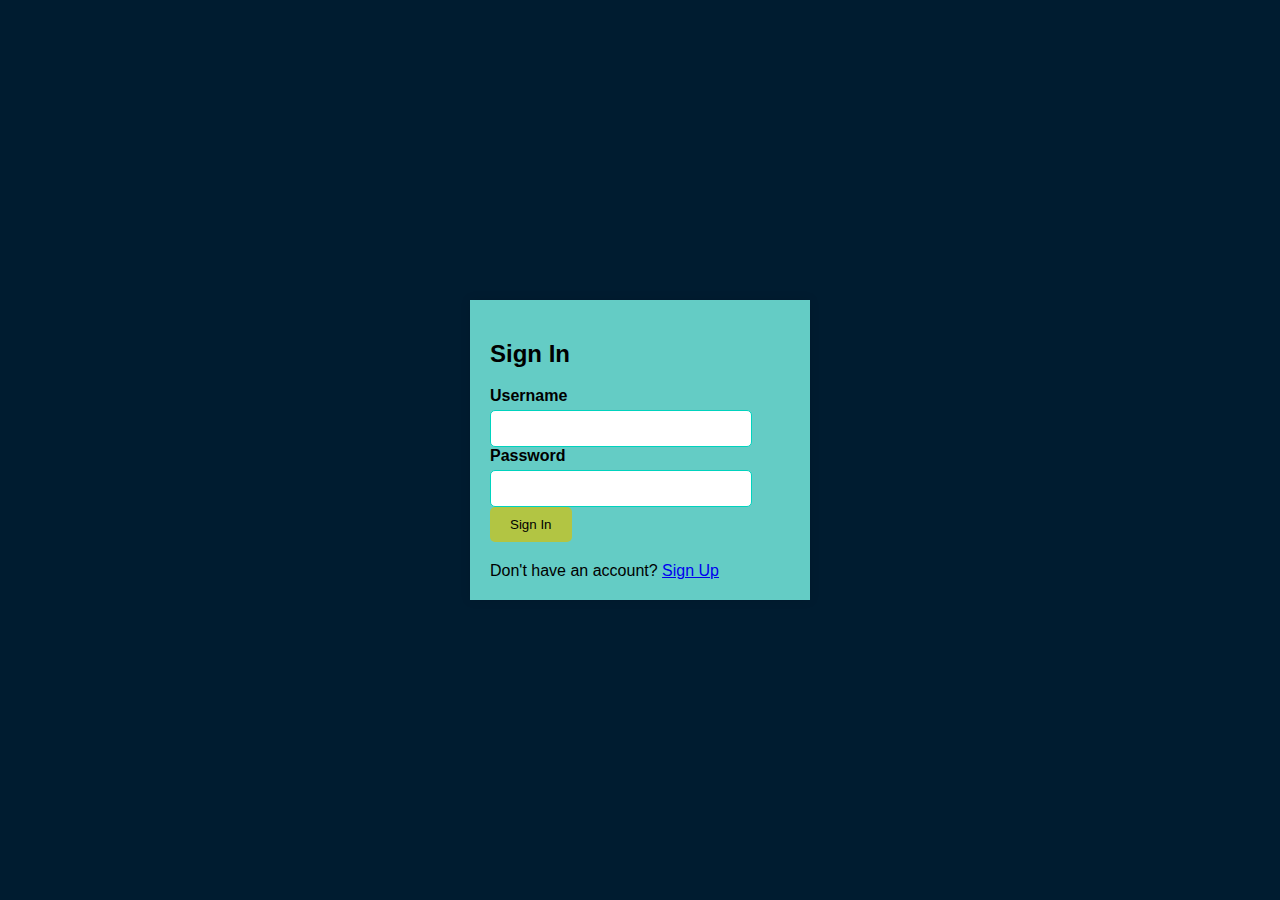
<file: index.html>
<!DOCTYPE html>
<html>
<head>
  <title>Sign In</title>
  <style>
    body {
      font-family: Arial, sans-serif;
      background-color: #001C30;
      display: flex;
      height: 100vh;
      align-items: center;
      justify-content: center;
      margin: 0;
    }

    .form-box {
      background-color: #64CCC5;
      box-shadow: 0 0 10px rgba(0, 0, 0, 0.1);
      padding: 20px;
      display:grid;
      flex-direction: column;
      align-items: center;
      width: 300px;
    }

    .form-group {
      margin-bottom: 20px;
      width: 100%;
    }

    .form-group label {
      display: block;
      font-weight: bold;
      margin-bottom: 5px;
    }

    .form-group input {
      width: 80%;
      padding: 10px;
      border-radius: 5px;
      border: 1px solid #00d3be;
    }

    .form-group button {
      padding: 10px 20px;
      background-color: #b2c543;
      color: #000000;
      border:teal;
      border-radius: 5px;
      cursor: pointer;
    }

    .form-group button:hover {
      background-color: #45a049;
    }

    .form-group .signup-link {
      margin-top: 10px;
      text-align: center;
    }
  </style>
</head>
<body>
  <div class="form-box">
    <h2>Sign In</h2>
    <form id="signin-form" class="form-group">
      <label for="signin-username">Username</label>
      <input type="text" id="signin-username" required>
      <label for="signin-password">Password</label>
      <input type="password" id="signin-password" required>
      <button type="submit">Sign In</button>
    </form>
    <div class="signup-link">Don't have an account? <a href="signup.html">Sign Up</a></div>
  </div>
</body>
</html>
</file>
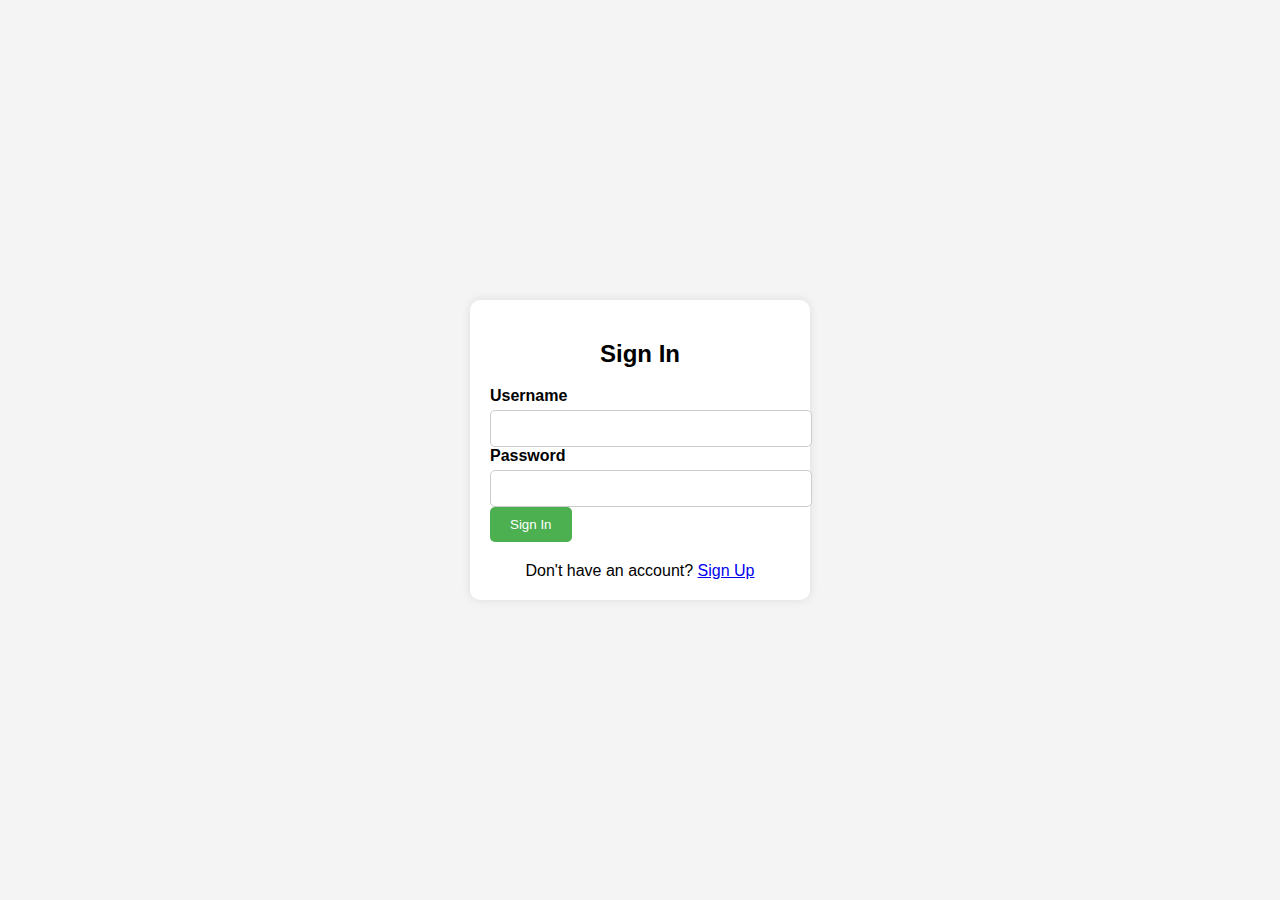
<file: Sign In.html>
<!DOCTYPE html>
<html>
<head>
  <title>Sign In</title>
  <style>
    body {
      font-family: Arial, sans-serif;
      background-color: #f4f4f4;
      display: flex;
      height: 100vh;
      align-items: center;
      justify-content: center;
      margin: 0;
    }

    .form-box {
      background-color: #fff;
      border-radius: 10px;
      box-shadow: 0 0 10px rgba(0, 0, 0, 0.1);
      padding: 20px;
      display: flex;
      flex-direction: column;
      align-items: center;
      width: 300px;
    }

    .form-group {
      margin-bottom: 20px;
      width: 100%;
    }

    .form-group label {
      display: block;
      font-weight: bold;
      margin-bottom: 5px;
    }

    .form-group input {
      width: 100%;
      padding: 10px;
      border-radius: 5px;
      border: 1px solid #ccc;
    }

    .form-group button {
      padding: 10px 20px;
      background-color: #4caf50;
      color: #fff;
      border: none;
      border-radius: 5px;
      cursor: pointer;
    }

    .form-group button:hover {
      background-color: #45a049;
    }

    .form-group .signup-link {
      margin-top: 10px;
      text-align: center;
    }
  </style>
</head>
<body>
  <div class="form-box">
    <h2>Sign In</h2>
    <form id="signin-form" class="form-group">
      <label for="signin-username">Username</label>
      <input type="text" id="signin-username" required>
      <label for="signin-password">Password</label>
      <input type="password" id="signin-password" required>
      <button type="submit">Sign In</button>
    </form>
    <div class="signup-link">Don't have an account? <a href="signup.html">Sign Up</a></div>
  </div>
</body>
</html>
</file>
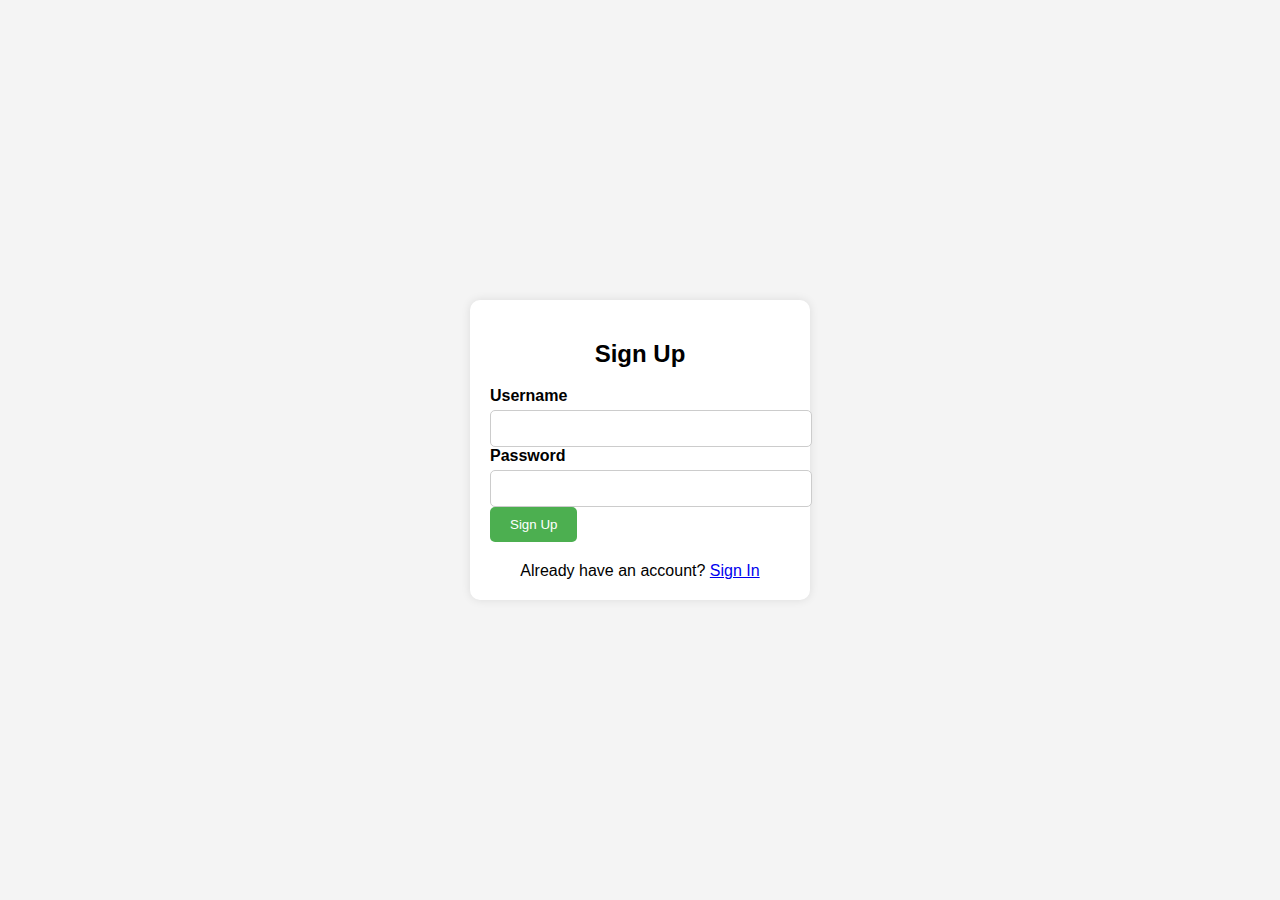
<file: signup.html>
<!DOCTYPE html>
<html>
<head>
  <title>Sign Up</title>
  <style>
    body {
      font-family: Arial, sans-serif;
      background-color: #f4f4f4;
      display: flex;
      height: 100vh;
      align-items: center;
      justify-content: center;
      margin: 0;
    }

    .form-box {
      background-color: #fff;
      border-radius: 10px;
      box-shadow: 0 0 10px rgba(0, 0, 0, 0.1);
      padding: 20px;
      display: flex;
      flex-direction: column;
      align-items: center;
      width: 300px;
    }

    .form-group {
      margin-bottom: 20px;
      width: 100%;
    }

    .form-group label {
      display: block;
      font-weight: bold;
      margin-bottom: 5px;
    }

    .form-group input {
      width: 100%;
      padding: 10px;
      border-radius: 5px;
      border: 1px solid #ccc;
    }

    .form-group button {
      padding: 10px 20px;
      background-color: #4caf50;
      color: #fff;
      border: none;
      border-radius: 5px;
      cursor: pointer;
    }

    .form-group button:hover {
      background-color: #45a049;
    }

    .form-group .signin-link {
      margin-top: 10px;
      text-align: center;
    }
  </style>
</head>
<body>
  <div class="form-box">
    <h2>Sign Up</h2>
    <form id="signup-form" class="form-group">
      <label for="signup-username">Username</label>
      <input type="text" id="signup-username" required>
      <label for="signup-password">Password</label>
      <input type="password" id="signup-password" required>
      <button type="submit">Sign Up</button>
    </form>
    <div class="signin-link">Already have an account? <a href="index.html">Sign In</a></div>
  </div>
</body>
</html>
</file>
